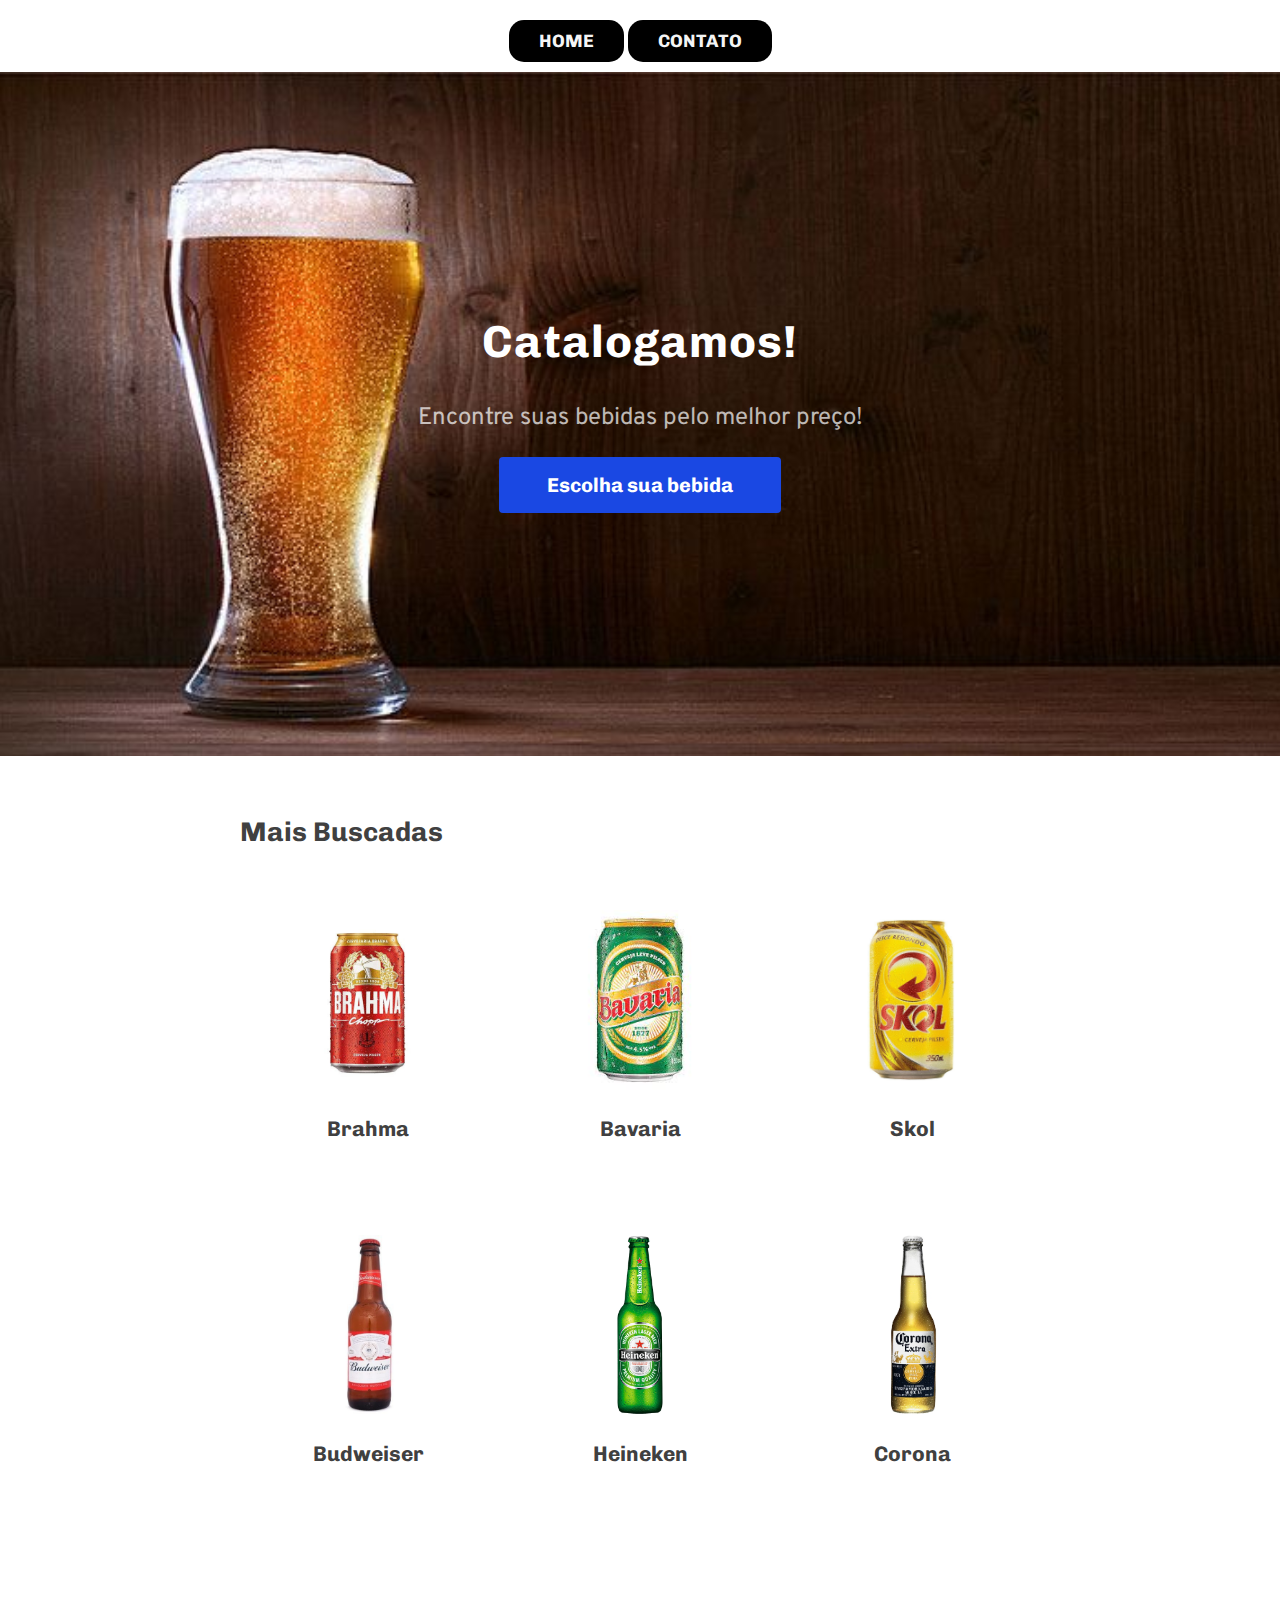
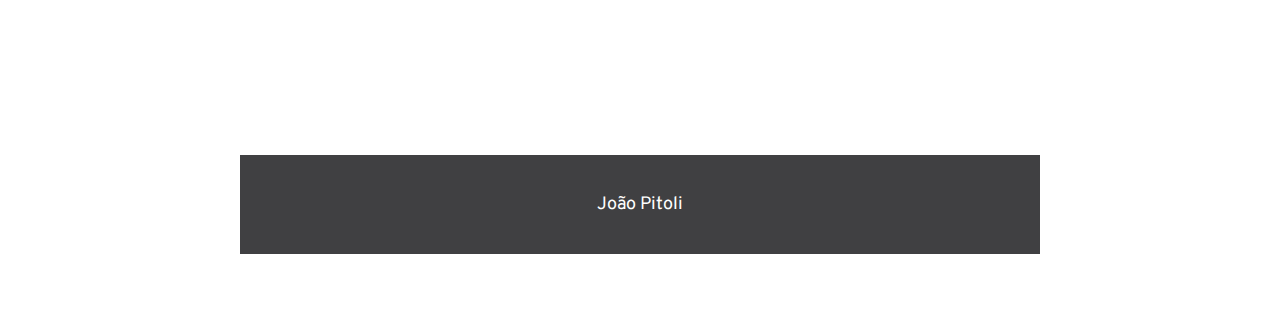
<file: index.html>
<!DOCTYPE html>
<html lang="pt-br">

<head>
  <meta charset="UTF-8">
  <title>Catalogamos</title>
  <link href="https://fonts.googleapis.com/css?family=Chivo:700|Overpass:400,700&display=swap" rel="stylesheet">
  <link rel="stylesheet" href="css-catalogo.css">
</head>

<body>
  <header>
    <div class="container1">
      <div id="menu">
        <a href="index.html">HOME</a>
        <a href="formulario-patrick.html">CONTATO</a>
      </div>
    </div>
  </header>


  <div id="banner">
    <h1><span class="typewriter">Catalogamos!</span> </h1>
    <p>Encontre suas bebidas pelo melhor preço!</p>
    <a href="#ofertas" class="btn-blue"> Escolha sua bebida </a>
  </div>


  <div class="container">
    <h2 id="ofertas">Mais Buscadas</h2>
    <div class="cards">   
      <a class="card-white" href="pagina_brahma2.html">
        <img src="images/brahma.jpg" alt="lata brahma" width="200">
        <h3>Brahma</h3>
      </a>
      <a class="card-white" href="pagina_bavaria.html">
        <img src="images/bavaria.jpg" alt="lata bavaria" width="200">
        <h3>Bavaria</h3>
      </a>
      <a class="card-white" href="pagina_skol.html">
        <img src="images/skol.jpg" alt="lata skol" width="200">
        <h3>Skol</h3>
      </a>
      <a class="card-white" href="pagina_budweiser.html">
        <img src="images/budweiser.jpg" alt="garrafa budweiser" width="200">
        <h3>Budweiser</h3> 
      </a>
      <a class="card-white" href="pagina_heineken.html">
        <img src="images/heineken.jpg" alt="garrafa heineken" width="200">
        <h3>Heineken</h3>
      </a>
      <a class="card-white" href="pagina_corona.html">
        <img src="images/corona.jpg" alt="garrafa corona" width="200">
        <h3>Corona</h3>
      </a>
  </div>

  <footer id='footer'>
    <p>João Pitoli</p>
  </footer>

</body>

</html>
</file>
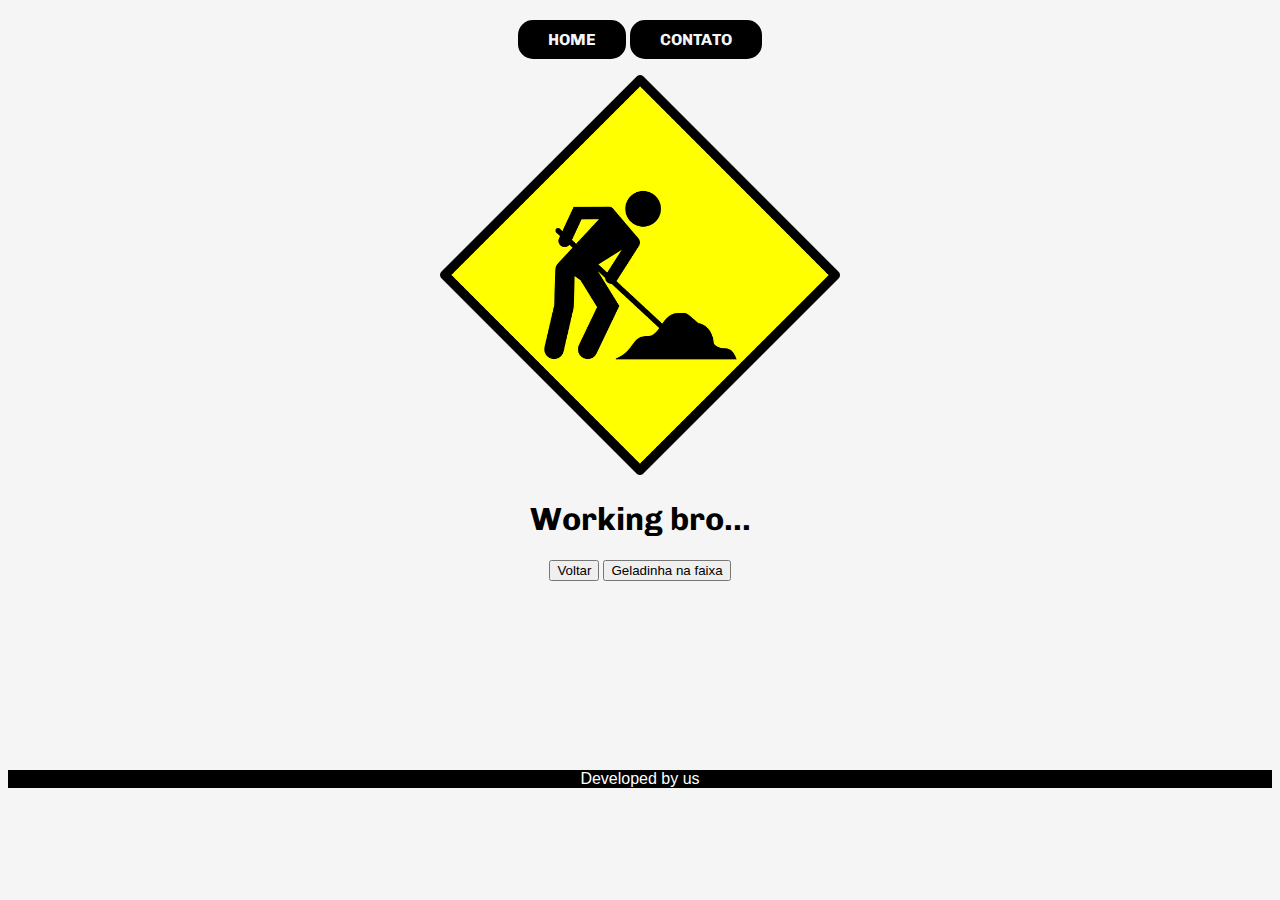
<file: pagina-construcao.html>
<!DOCTYPE html>
<html lang="pt-br">
<head>
  <meta charset="UTF-8">
  <title>Construção</title>

  
  <link href="https://fonts.googleapis.com/css?family=Chivo:700|Overpass:400,700&display=swap" rel="stylesheet">
  <link rel="stylesheet" href="stylebebidas.css">
</head>
<script>
    function goBack() {
      window.history.back()
   }
</script>
<body>
 
  <header>
    <div class="container1">
      <div id="menu">
        <a href="index.html">HOME</a>
        <a href="formulario-patrick.html">CONTATO</a>
      </div>
    </div>
  </header>

    
<div class="container-produto">

  <div class="wbimage">
    <figure class="css-figure">
      <img src="images/working.jpg" width="400" height="400" alt="Construindo ainda pô!">
    </figure>
  </div>

    <div class="wb">
      <h1>Working bro...</h1>
    
      <a class="btn-voltar">
      <button onclick="goBack()"> Voltar</button>
      </a>
      <a class="btn-surpresa" href="pagina-geladinha.html">
          <button>Geladinha na faixa</button>
      </a> 
    </div>
    
</div>    


 
    
    
    <footer>
    <p>Developed by us</p>
    </footer>
</body>
</html>
</file>
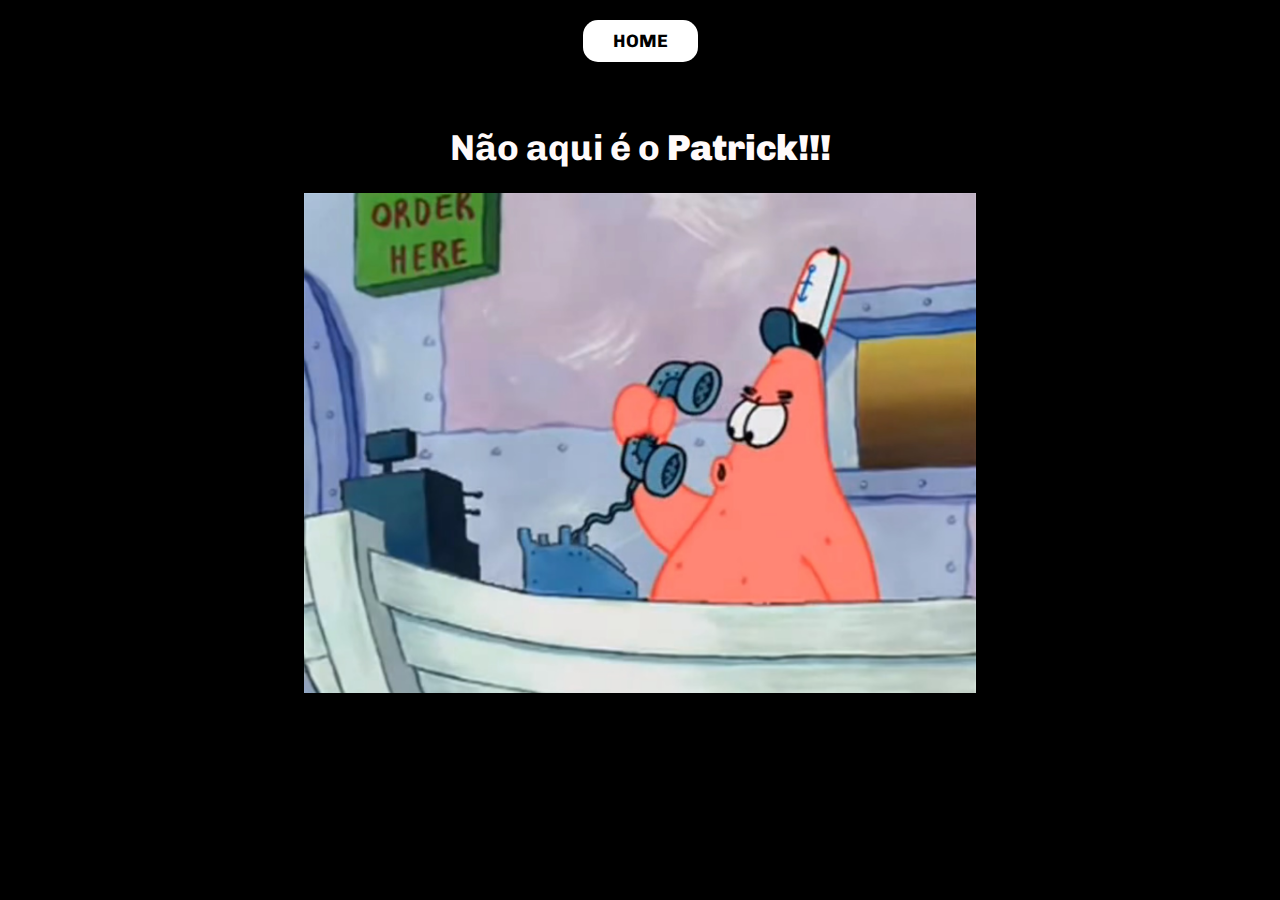
<file: pagina-patrick.html>
<!DOCTYPE html>
<html lang="pt-br">
<head>
    <title>Contato</title>
    <meta charset="utf-8">
    <link href="https://fonts.googleapis.com/css?family=Chivo:700|Overpass:400,700&display=swap" rel="stylesheet">
    <link href="contatoestilo-patrick.css" rel="stylesheet" media=""/>

    <body>
        <header>
            <div class="container1">
               <div id="menu">
                   <a href="index.html">HOME</a>            
                </div>
            </div>
          
        </header>
    
        <h1>Não aqui é o <b>Patrick!!!</b></h1>
    
        <div class="img">
            <img src="images/patrick-puto.jpg"   height="500" alt="">
        </div>
    
    
        <div id="contato">
        
        </div>
    
        <div>
            <br>
        </div>
</body> 
</html>
</file>
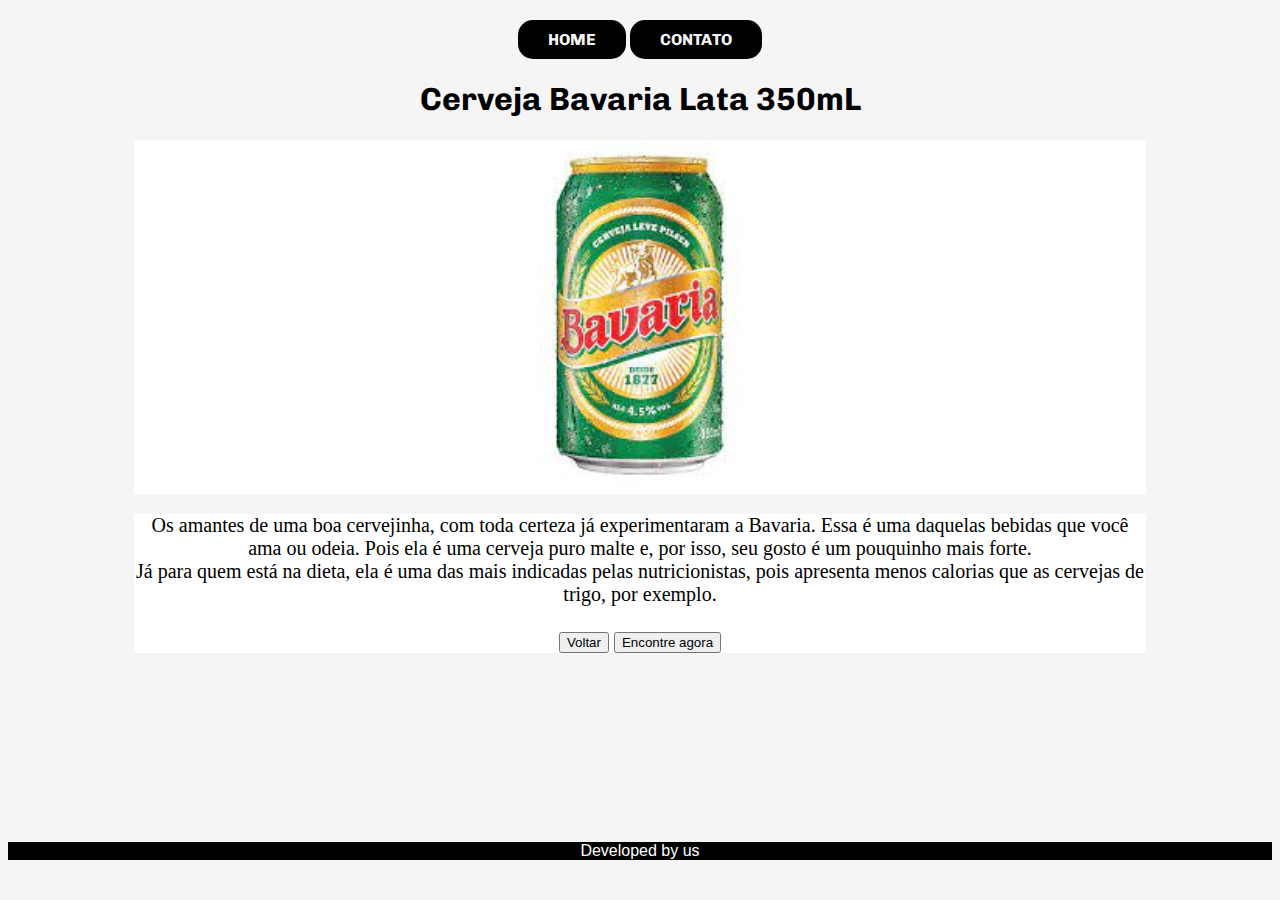
<file: pagina_bavaria.html>
<!DOCTYPE html>
<html lang="pt-br">
<head>
  <meta charset="UTF-8">
  <title>Bavaria</title>

  
  <link href="https://fonts.googleapis.com/css?family=Chivo:700|Overpass:400,700&display=swap" rel="stylesheet">
  <link rel="stylesheet" href="stylebebidas.css">
</head>

<script>
  function goBack() {
    window.history.back()
 }
</script>

<body>
 
  <header>
    <div class="container1">
      <div id="menu">
        <a href="index.html">HOME</a>
        <a href="formulario-patrick.html">CONTATO</a>
      </div>
    </div>
  </header>

    
<div class="container-produto">
  <h1>Cerveja Bavaria Lata 350mL</h1>
  <div class="imagem-produto">
    <figure class="css-figure">
      <img src="images/bavaria.jpg" width="350" height="350" alt="bavariageladinha">
    </figure>
  </div>

    <div class="texto-produto">


      <p class="textin">Os amantes de uma boa cervejinha, com toda certeza já experimentaram a Bavaria. Essa é uma daquelas bebidas que você ama ou odeia. Pois ela é uma cerveja puro malte e, por isso, seu gosto é um pouquinho mais forte.<br>
         Já para quem está na dieta, ela é uma das mais indicadas pelas nutricionistas, pois apresenta menos calorias que as cervejas de trigo, por exemplo.<br><br>
         
         
         <a class="btn-voltar">
          <button onclick="goBack()"> Voltar</button>
        </a>
        <a href="pagina-construcao.html">
        <button>Encontre agora</button>
        </a>
</div>    


 <footer>Developed by us</footer>
  
    
</body>
</html>
</file>
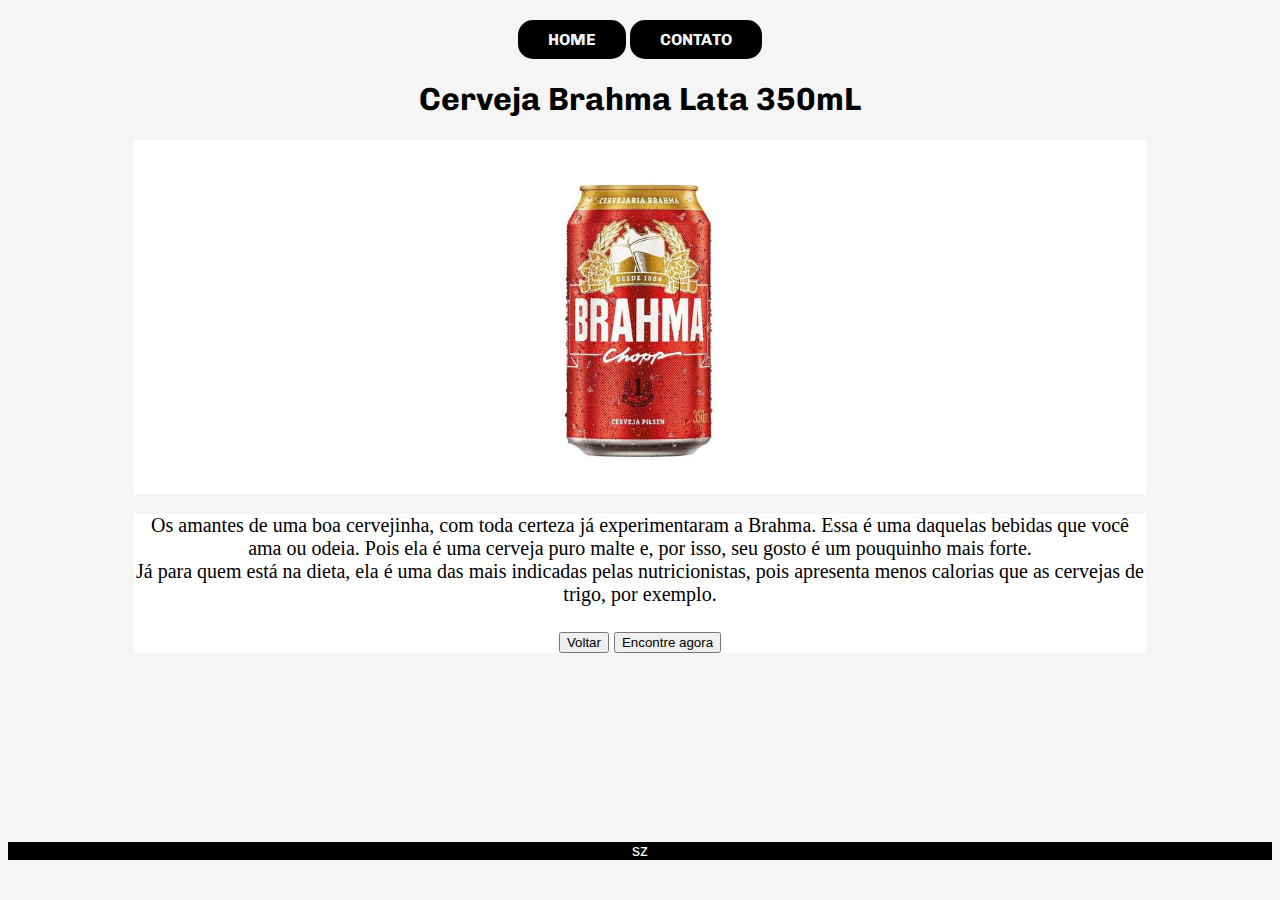
<file: pagina_brahma2.html>
<!DOCTYPE html>
<html lang="pt-br">
<head>
  <meta charset="UTF-8">
  <title>Brahma</title>

  
  <link href="https://fonts.googleapis.com/css?family=Chivo:700|Overpass:400,700&display=swap" rel="stylesheet">
  <link rel="stylesheet" href="stylebebidas.css">
</head>

<script>
  function goBack() {
    window.history.back()
 }
</script>

<body>
 
  <header>
    <div class="container1">
      <div id="menu">
        <a href="index.html">HOME</a>
        <a href="formulario-patrick.html">CONTATO</a>
      </div>
    </div>
  </header>

    
<div class="container-produto">
  <h1>Cerveja Brahma Lata 350mL</h1>
  <div class="imagem-produto">
    <figure class="css-figure">
      <img src="images/brahma.jpg" width="350" height="350" alt="brahmageladinha">
    </figure>
  </div>

    <div class="texto-produto">


      <p class="textin">Os amantes de uma boa cervejinha, com toda certeza já experimentaram a Brahma. Essa é uma daquelas bebidas que você ama ou odeia. Pois ela é uma cerveja puro malte e, por isso, seu gosto é um pouquinho mais forte.<br>
         Já para quem está na dieta, ela é uma das mais indicadas pelas nutricionistas, pois apresenta menos calorias que as cervejas de trigo, por exemplo.<br><br>
         
         
         <a class="btn-voltar">
          <button onclick="goBack()"> Voltar</button>
        </a>
        <a href="pagina-construcao.html">
        <button>Encontre agora</button>
        </a>
</div>    


 <footer>sz</footer>
  
    
</body>
</html>
</file>
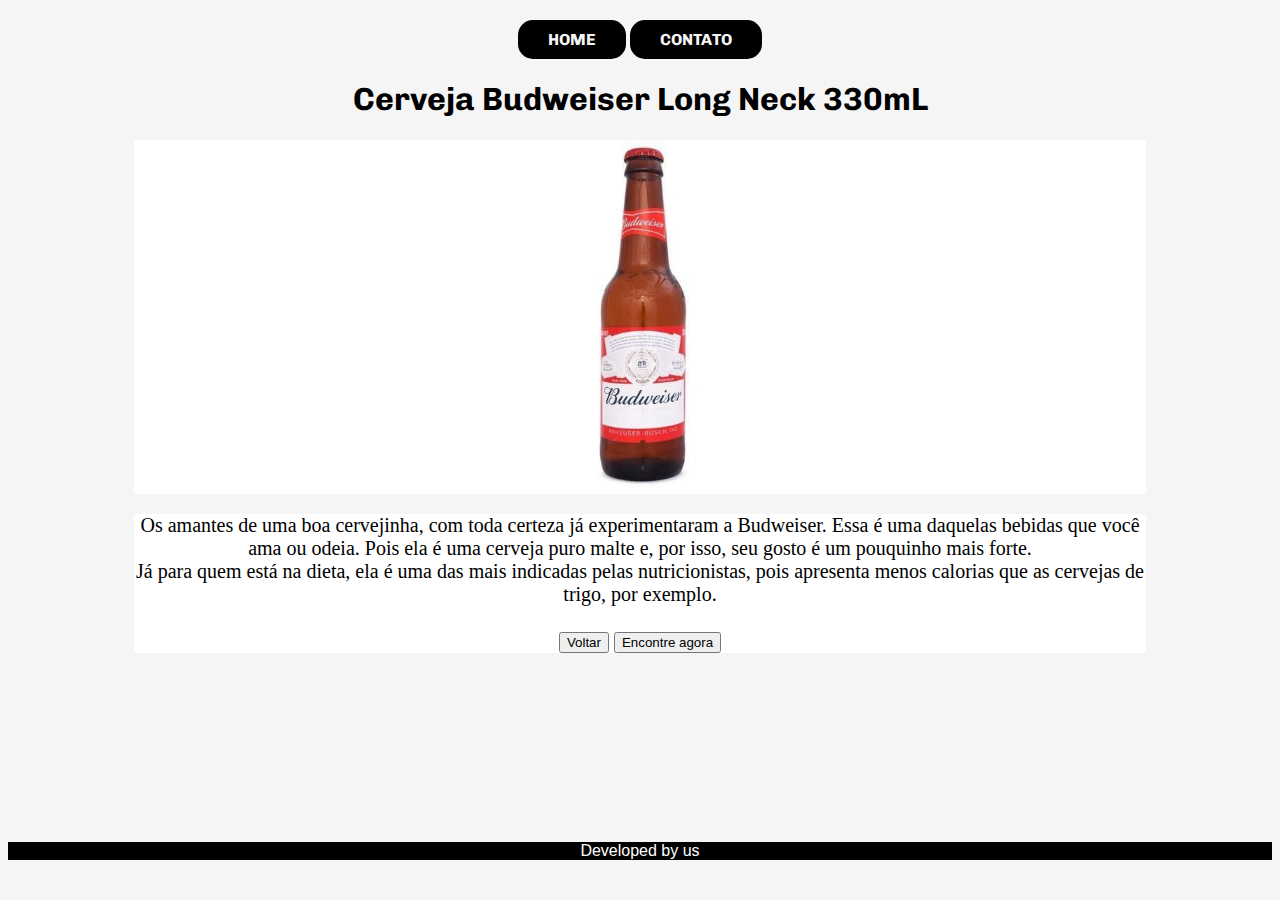
<file: pagina_budweiser.html>
<!DOCTYPE html>
<html lang="pt-br">
<head>
  <meta charset="UTF-8">
  <title>Budweiser</title>

  
  <link href="https://fonts.googleapis.com/css?family=Chivo:700|Overpass:400,700&display=swap" rel="stylesheet">
  <link rel="stylesheet" href="stylebebidas.css">
</head>

<script>
  function goBack() {
    window.history.back()
 }
</script>

<body>
 
  <header>
    <div class="container1">
      <div id="menu">
        <a href="index.html">HOME</a>
        <a href="formulario-patrick.html">CONTATO</a>
      </div>
    </div>
  </header>

    
<div class="container-produto">
  <h1>Cerveja Budweiser Long Neck 330mL</h1>
  <div class="imagem-produto">
    <figure class="css-figure">
      <img src="images/budweiser.jpg" width="350" height="350" alt="budwaisergeladinha">
    </figure>
  </div>

    <div class="texto-produto">


      <p class="textin">Os amantes de uma boa cervejinha, com toda certeza já experimentaram a Budweiser. Essa é uma daquelas bebidas que você ama ou odeia. Pois ela é uma cerveja puro malte e, por isso, seu gosto é um pouquinho mais forte.<br>
         Já para quem está na dieta, ela é uma das mais indicadas pelas nutricionistas, pois apresenta menos calorias que as cervejas de trigo, por exemplo.<br><br>
         
         
         <a class="btn-voltar">
          <button onclick="goBack()"> Voltar</button>
        </a>
        <a href="pagina-construcao.html">
        <button>Encontre agora</button>
        </a>
</div>    


 <footer>Developed by us</footer>
  
    
</body>
</html>
</file>
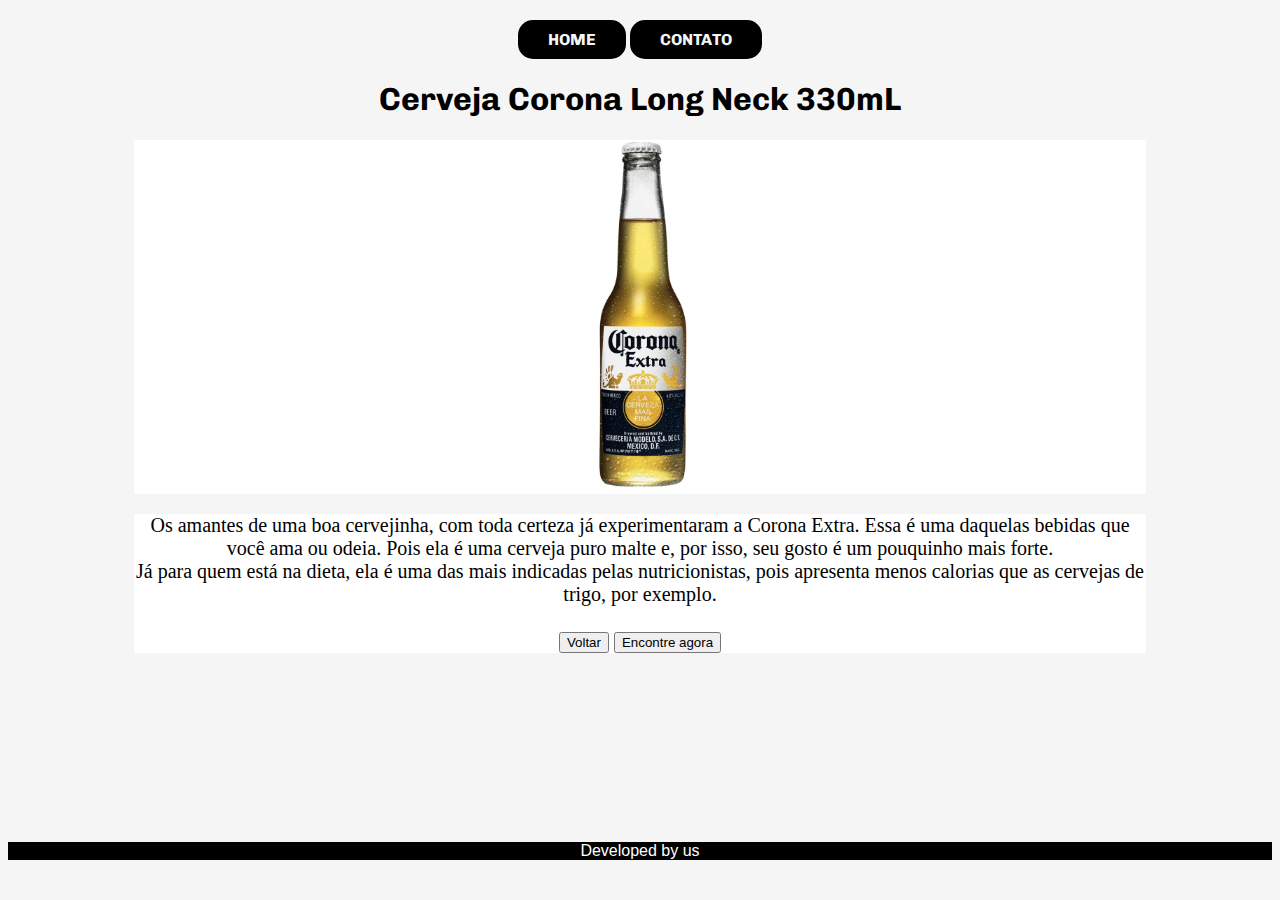
<file: pagina_corona.html>
<!DOCTYPE html>
<html lang="pt-br">
<head>
  <meta charset="UTF-8">
  <title>Corona Extra</title>

  
  <link href="https://fonts.googleapis.com/css?family=Chivo:700|Overpass:400,700&display=swap" rel="stylesheet">
  <link rel="stylesheet" href="stylebebidas.css">
</head>

<script>
  function goBack() {
    window.history.back()
 }
</script>

<body>
 
  <header>
    <div class="container1">
      <div id="menu">
        <a href="index.html">HOME</a>
        <a href="formulario-patrick.html">CONTATO</a>
      </div>
    </div>
  </header>

    
<div class="container-produto">
  <h1>Cerveja Corona Long Neck 330mL</h1>
  <div class="imagem-produto">
    <figure class="css-figure">
      <img src="images/corona.jpg" width="350" height="350" alt="coroninhageladinha">
    </figure>
  </div>

    <div class="texto-produto">


      <p class="textin">Os amantes de uma boa cervejinha, com toda certeza já experimentaram a Corona Extra. Essa é uma daquelas bebidas que você ama ou odeia. Pois ela é uma cerveja puro malte e, por isso, seu gosto é um pouquinho mais forte.<br>
         Já para quem está na dieta, ela é uma das mais indicadas pelas nutricionistas, pois apresenta menos calorias que as cervejas de trigo, por exemplo.<br><br>
         
         
         <a class="btn-voltar">
          <button onclick="goBack()"> Voltar</button>
        </a>
        <a href="pagina-construcao.html">
        <button>Encontre agora</button>
        </a>
</div>    


 <footer>Developed by us</footer>
  
    
</body>
</html>
</file>
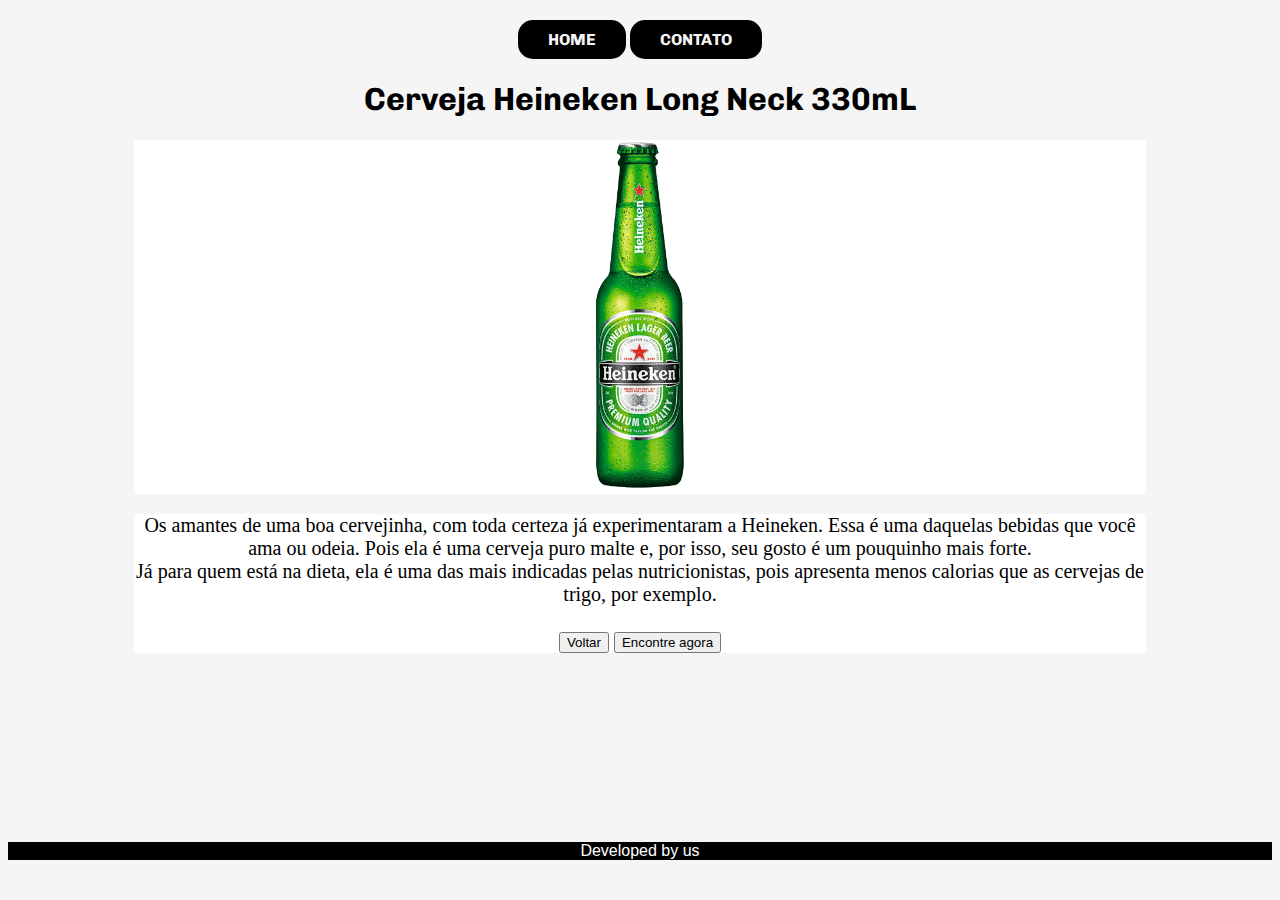
<file: pagina_heineken.html>
<!DOCTYPE html>
<html lang="pt-br">
<head>
  <meta charset="UTF-8">
  <title>Heineken</title>

  
  <link href="https://fonts.googleapis.com/css?family=Chivo:700|Overpass:400,700&display=swap" rel="stylesheet">
  <link rel="stylesheet" href="stylebebidas.css">
</head>

<script>
  function goBack() {
    window.history.back()
 }
</script>

<body>
 
  <header>
    <div class="container1">
      <div id="menu">
        <a href="index.html">HOME</a>
        <a href="formulario-patrick.html">CONTATO</a>
      </div>
    </div>
  </header>

    
<div class="container-produto">
  <h1>Cerveja Heineken Long Neck 330mL</h1>
  <div class="imagem-produto">
    <figure class="css-figure">
      <img src="images/heineken.jpg" width="350" height="350" alt="heinekengeladinha">
    </figure>
  </div>

    <div class="texto-produto">


      <p class="textin">Os amantes de uma boa cervejinha, com toda certeza já experimentaram a Heineken. Essa é uma daquelas bebidas que você ama ou odeia. Pois ela é uma cerveja puro malte e, por isso, seu gosto é um pouquinho mais forte.<br>
         Já para quem está na dieta, ela é uma das mais indicadas pelas nutricionistas, pois apresenta menos calorias que as cervejas de trigo, por exemplo.<br><br>
         
         
         <a class="btn-voltar">
          <button onclick="goBack()"> Voltar</button>
        </a>
        <a href="pagina-construcao.html">
        <button>Encontre agora</button>
        </a>
</div>    


 <footer>Developed by us</footer>
  
    
</body>
</html>
</file>
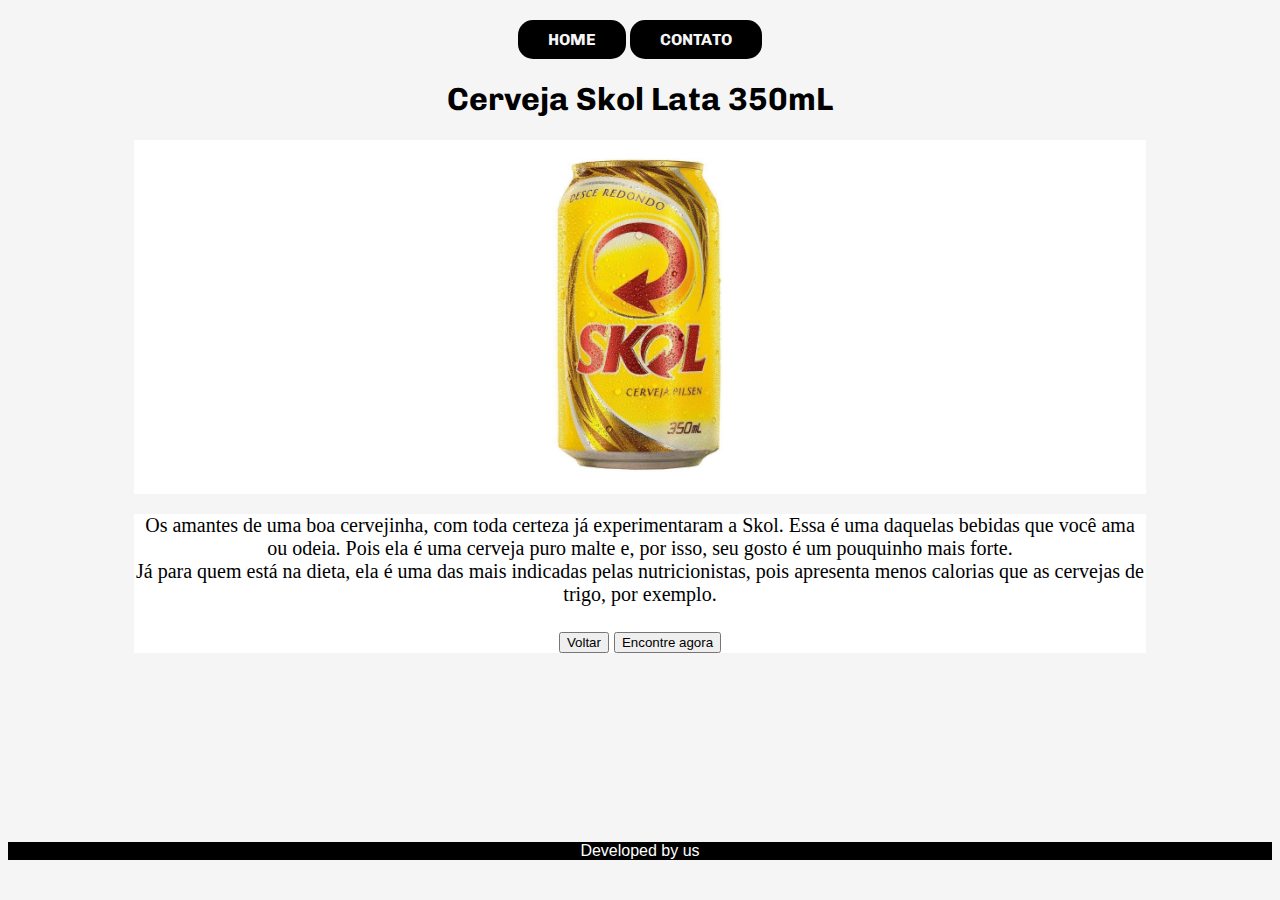
<file: pagina_skol.html>
<!DOCTYPE html>
<html lang="pt-br">
<head>
  <meta charset="UTF-8">
  <title>Skol</title>

  
  <link href="https://fonts.googleapis.com/css?family=Chivo:700|Overpass:400,700&display=swap" rel="stylesheet">
  <link rel="stylesheet" href="stylebebidas.css">
</head>

<script>
  function goBack() {
    window.history.back()
 }
</script>

<body>
 
  <header>
    <div class="container1">
      <div id="menu">
        <a href="index.html">HOME</a>
        <a href="formulario-patrick.html">CONTATO</a>
      </div>
    </div>
  </header>

    
<div class="container-produto">
  <h1>Cerveja Skol Lata 350mL</h1>
  <div class="imagem-produto">
    <figure class="css-figure">
      <img src="images/skol.jpg" width="350" height="350" alt="skolzinhagelada">
    </figure>
  </div>

    <div class="texto-produto">


      <p class="textin">Os amantes de uma boa cervejinha, com toda certeza já experimentaram a Skol. Essa é uma daquelas bebidas que você ama ou odeia. Pois ela é uma cerveja puro malte e, por isso, seu gosto é um pouquinho mais forte.<br>
         Já para quem está na dieta, ela é uma das mais indicadas pelas nutricionistas, pois apresenta menos calorias que as cervejas de trigo, por exemplo.<br><br>
         
         
         <a class="btn-voltar">
          <button onclick="goBack()"> Voltar</button>
        </a>
        <a href="pagina-construcao.html">
        <button>Encontre agora</button>
        </a>
</div>    


 <footer>Developed by us</footer>
  
    
</body>
</html>
</file>
<file: css-catalogo.css>
/* Menu */

#menu{   
    margin-top: 20px;
    margin-bottom: 10px;
    text-align: center;
}


#menu a{
    background-color: black;
    color:  whitesmoke;
    padding: 10px 30px;
    border-radius: 15px;
    display: inline-block;
    text-decoration: none;
    font-weight: bold;
}


#menu a:hover{ 
    transform: scale(1.02);
}


body{
    font-family: Chivo;
    color: #404040;
    font-size: 18px;
    margin: 0;
}


h3{ 
  text-align: center;
}


p{
    font-family: Overpass;
    color: white;
    font-size: 18px;    
}


/* Banner superior */
#banner{
    clear: both;
    background-image: url('images/bg.jpg');  
    background-size: cover;  
    background-position: center;
    padding: 19%;
    text-align: center;
    color: white;
}



#banner h1 {
    font-size: 45px;
    margin: 0;
}


#banner p{
    font-size: 24px;
    opacity: 0.7;
}


.container{
    width: 900px;
    height: fit-content;
    margin: 70px auto;
}


/*cartoes produto */

.card-white{
    background: white;
    /*box-shadow: 0 0 16px rgba(0,0,0.1);*/
    border-radius: 4px;
    padding: 24px;
    margin: 15px;
    flex-grow: 1;
    color: inherit;
    text-decoration: none;   
}

.card-white:hover {
    transform: scale(1.05);
    
}

.card-white img{
    width: 100%;
    height: 180px;
    object-fit: cover;
    border-radius: 4px;
}

.card-white h3{
    margin-bottom: 0;
}

.cards{
    display: grid;
    grid-template-columns: 1fr 1fr 1fr;
    grid-gap: 16px;
}

/*botao da pagina */
.btn-blue{
    background-color: #1a48e3;
    color:  white;
    padding: 16px 48px;
    border-radius: 4px;
    display: inline-block;
    text-decoration: none;
    font-size: 20px;
    font-weight: bold;

}

.botao-voltar{
    background-color: Black;
    color:  white;
    padding: 16px 48px;
    border-radius: 4px;
    display: inline-block;
    text-decoration: none;
    font-size: 20px;
    font-weight: bold;
    

}

.btn-blue:hover{
    
    background-color: #0d1ec6;
    transform: scale(1.02);

}

.container{
    width: 900px;
    margin: 60px auto;
}

#footer{
    background: #404042;
    color: white;
    padding: 20px 20px 20px 20px;
    text-align: center;
    margin-bottom: 0;
    margin-top: 250px;

}


/* responsividade */

@media (max-width: 800px) {
    .cards {
      grid-template-columns: 1fr;
    }
    
    .card-white {
      width: auto;
    }
}

  @media (min-width: 500px) {
    .container {
      width: 400px;
    }
}

  @media (min-width: 800px) {
    .container {
      width: 600px;
    }
}

  @media (min-width: 1000px) {
    .container {
      width: 800px;
    }


.typewriter{
    animation: animated-text 3s steps(31, end);
    animation-iteration-count: infinite;
    display: inline-block;
    white-space: nowrap;
    letter-spacing: 1px;
    overflow: hidden;
    position: relative;
    }
}

/*animacao escrita */
@keyframes animated-text{ 
    from{width: 0;}
    to{width: 100%;}
}

.cta {
    padding: 9px 25px;
    background-color: rgba(0, 136, 169, 1);
    border: none;
    border-radius: 50px;
    cursor: pointer;
    transition: background-color 0.3s ease 0s;
}

.cta:hover {
    background-color: rgba(0, 136, 169, 0.8);
}
</file>
<file: stylebebidas.css>
body{
    background-color: whitesmoke;
}


.texto{
    color: black;
    text-align: center;   
}


#menu{   
    margin-top: 20px;
    margin-bottom: 10px;
    text-align: center;
}


#menu a{
    background-color: black;
    color:  whitesmoke;
    padding: 10px 30px;
    border-radius: 15px;
    display: inline-block;
    text-decoration: none;
    font-weight: bold;
    font-family: Chivo;
}


#menu a:hover{ 
    transform: scale(1.02);
}

.imagem-produto{
    display: flex inline-block;
    text-align: center;
    background-color: white;
    margin-left: 10%;
    margin-right: 10%;
}

.imagem-bavaria{
    display: flex inline-block;
    text-align: center;
    background-color: white;
    margin-left: 10%;
    margin-right: 10%;
}

.textin{
    
    background-color: white;
    text-align: center;
    font-size: 20px;
    display: flex inline-block;
    margin-left: 10%;
    margin-right: 10%;
}

footer{
    background-color: black;
    margin-top: 15%;
    text-align: center;
    color: white;
    text-transform:bold;
    font-family: Arial, Helvetica, sans-serif;
}

h1{
    text-align: center;
    font-family: Chivo;
}

.wb{
    text-align: center;
}

.wbimage{
    text-align: center;
}

.gif{
    text-align: center;
}
</file>
<file: contatoestilo-patrick.css>
/* ---------------F O R M U L A R I O------------------- */
body{
    background-color: black;
    margin: 0;
    font-family: Chivo;
    font-weight: bold;
    font-size: 18px;
}

#menu{   
    margin-top: 20px;
    margin-bottom: 10px;
    text-align: center;
}


#menu a{
    background-color: white;
    color:  black;
    padding: 10px 30px;
    border-radius: 15px;
    display: inline-block;
    text-decoration: none;
    font-weight: bold;
}


#menu a:hover{ 
    transform: scale(1.02);
}


.img{
    
    margin-top: 0,5%;
    text-align: center;  
}


h1{
    margin-top: 5%;
    color: snow;
    text-align: center;
}

form {
    text-align: center;
    margin: 0 auto;
    width: 400px;
    padding: 1em;
    border: 1px solid #CCC;
    border-radius: 1em;
}



/* campo de texto */
textarea {
    width: 200px;
    padding: 10px;
    color: black;
    margin-left: 20px;
    margin-top: 10px;
    border: 1px solid;
}


/* passar mouse por cima  */
.enviar:hover{
    transform: scale(1.02);
}


/*Dentro do campo de opiniao */
textarea {
    font: 1em sans-serif;
    width: 300px;
    -moz-box-sizing: border-box;
    box-sizing: border-box;
    border: 1px solid #999;
    border-radius: 12px;
}


/* Legenda dos campos */
label {
    display: inline-block;
    width: 90px;
    text-align: right;
    color: whitesmoke;

}
</file>
